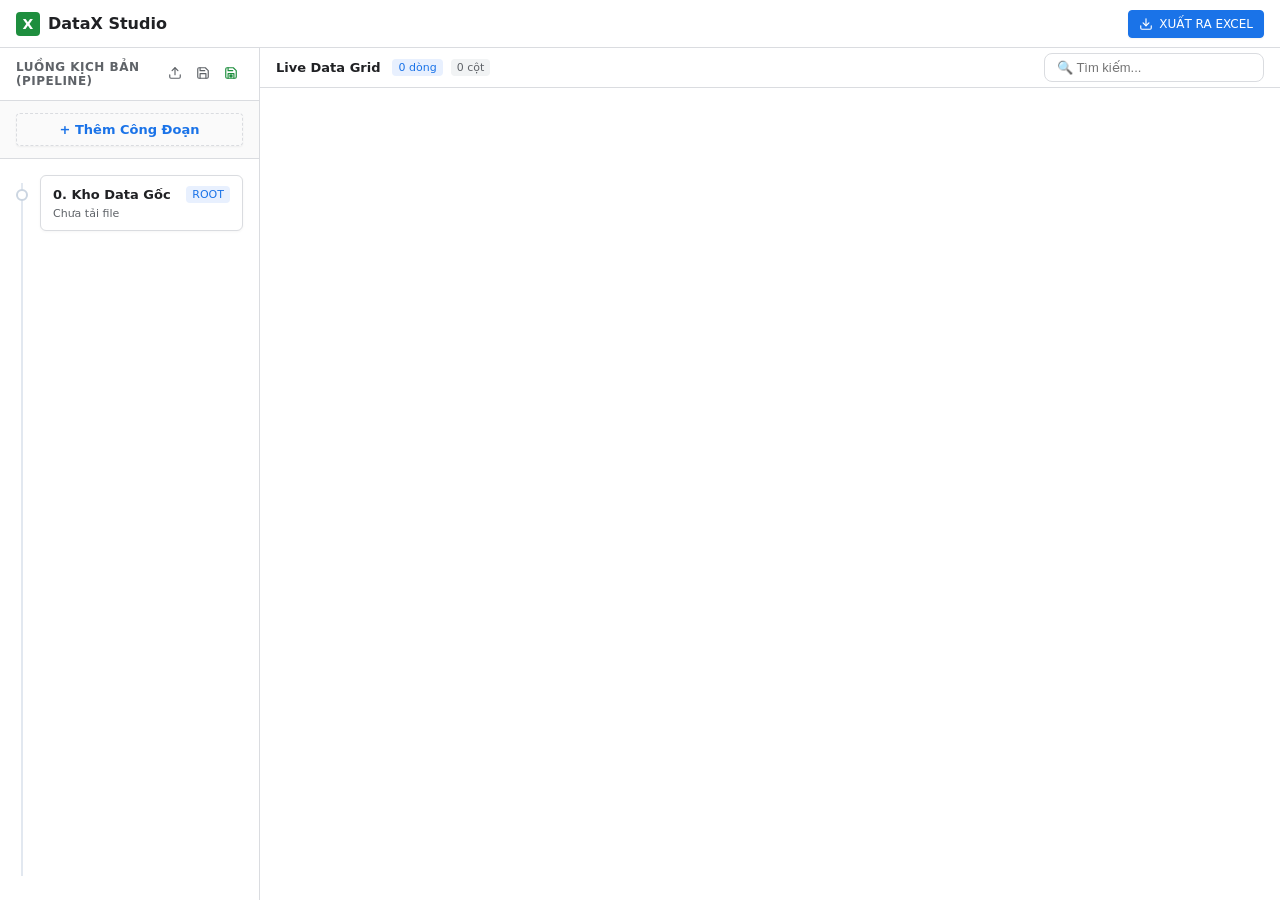
<file: WebApp/index.html>
<!DOCTYPE html>
<html lang="vi">
<head>
    <meta charset="UTF-8">
    <meta name="viewport" content="width=device-width, initial-scale=1.0, maximum-scale=1.0, user-scalable=no, viewport-fit=cover">
    
    <!-- Cho phép chạy Full màn hình trên iOS (Thêm vào Màn hình chính) -->
    <meta name="apple-mobile-web-app-capable" content="yes">
    <meta name="apple-mobile-web-app-status-bar-style" content="black-translucent">
    <meta name="apple-mobile-web-app-title" content="DataX Studio">
    
    <!-- Cho phép chạy Full màn hình trên Android -->
    <meta name="mobile-web-app-capable" content="yes">
    <meta name="theme-color" content="#1a73e8">
    
    <title>DataX Pipeline Studio</title>

    <!-- SheetJS (local) — không cần internet, không lỗi NetworkError -->
    <script src="xlsx.full.min.js"></script>

    <link rel="stylesheet" href="style.css">
    <script src="pipeline-engine.js" defer></script>
    <script src="app-studio.js" defer></script>
</head>
<body class="light-theme">
    <!-- Overlay Loading -->
    <div id="global-loading" class="global-loading hidden">
        <div class="spinner-xl"></div>
        <p id="global-loading-text">Đang xử lý...</p>
    </div>

    <!-- Header -->
    <header class="app-header">
        <div class="brand">
            <div class="logo"></div>
            <h1>DataX Studio</h1>
        </div>
        <div class="header-actions">
            <button class="btn btn-primary btn-sm" id="btn-export-final">
                <svg width="14" height="14" viewBox="0 0 24 24" fill="none" stroke="currentColor" stroke-width="2" stroke-linecap="round" stroke-linejoin="round" style="margin-right: 6px;"><path d="M21 15v4a2 2 0 0 1-2 2H5a2 2 0 0 1-2-2v-4"/><polyline points="7 10 12 15 17 10"/><line x1="12" y1="15" x2="12" y2="3"/></svg>
                XUẤT RA EXCEL
            </button>
        </div>
    </header>

    <div class="app-container">
        <!-- CỘT TRÁI: PIPELINE STEPS -->
        <aside class="sidebar sidebar-left recipe-panel">
            <div class="recipe-header" style="justify-content: space-between; display: flex; align-items: center;">
                <h3>Luồng Kịch Bản (Pipeline)</h3>
                <div style="display:flex; gap: 4px;">
                    <button class="btn-icon" title="Mở Kịch Bản (.json)" id="btn-import-preset">
                        <svg width="14" height="14" viewBox="0 0 24 24" fill="none" stroke="currentColor" stroke-width="2" stroke-linecap="round" stroke-linejoin="round"><path d="M21 15v4a2 2 0 0 1-2 2H5a2 2 0 0 1-2-2v-4"></path><polyline points="17 8 12 3 7 8"></polyline><line x1="12" y1="3" x2="12" y2="15"></line></svg>
                    </button>
                    <button class="btn-icon" title="Lưu Kịch Bản (Chỉ Cấu Hình)" id="btn-export-preset">
                        <svg width="14" height="14" viewBox="0 0 24 24" fill="none" stroke="currentColor" stroke-width="2" stroke-linecap="round" stroke-linejoin="round"><path d="M19 21H5a2 2 0 0 1-2-2V5a2 2 0 0 1 2-2h11l5 5v11a2 2 0 0 1-2 2z"></path><polyline points="17 21 17 13 7 13 7 21"></polyline><polyline points="7 3 7 8 15 8"></polyline></svg>
                    </button>
                    <button class="btn-icon" title="Lưu Kịch Bản ĐẦY ĐỦ (Kèm Toàn Bộ Data Phụ)" id="btn-export-preset-full" style="color: var(--success);">
                        <svg width="14" height="14" viewBox="0 0 24 24" fill="none" stroke="currentColor" stroke-width="2" stroke-linecap="round" stroke-linejoin="round"><path d="M19 21H5a2 2 0 0 1-2-2V5a2 2 0 0 1 2-2h11l5 5v11a2 2 0 0 1-2 2z"></path><polyline points="17 21 17 13 7 13 7 21"></polyline><polyline points="7 3 7 8 15 8"></polyline><circle cx="12" cy="17" r="2" fill="currentColor"/></svg>
                    </button>
                    <input type="file" id="preset-file-input" accept=".json" hidden>
                </div>
            </div>

            <div class="pipeline-steps-wrapper">
                <div class="add-step-wrapper">
                    <button class="btn btn-add w-full text-left" id="btn-add-step">+ Thêm Công Đoạn</button>
                    <div class="dropdown-menu hidden" id="dropdown-add-step">
                        <a href="#" data-action="FILTER">⚡ Lọc Dữ Liệu (Filter)</a>
                        <a href="#" data-action="SORT">↕️ Sắp Xếp Dữ Liệu (Sort)</a>
                        <a href="#" data-action="VLOOKUP">🔗 Trộn Data (VLOOKUP)</a>
                        <a href="#" data-action="GROUP_BY">📊 Gộp Nhóm (Group/Pivot)</a>
                        <a href="#" data-action="FORMULA_BUILDER">🧩 Xây Công Thức (Kéo Thả)</a>
                        <a href="#" data-action="COMPARE">⚖️ So Sánh File (Compare)</a>
                    </div>
                </div>
                <div class="pipeline-steps" id="pipeline-steps">
                    <!-- JS render vào đây -->
                </div>
            </div>
        </aside>

        <!-- CENTER: DATA TABLE (giống test.html) -->
        <main class="main-workspace spreadsheet-panel">
            <div class="table-toolbar">
                <div class="toolbar-left">
                    <h3 class="data-title">Live Data Grid</h3>
                    <div class="info-badges">
                        <span id="preview-row-count" class="badge badge-blue">0 dòng</span>
                        <span id="preview-col-count" class="badge badge-gray">0 cột</span>
                        <div id="preview-mini-loading" class="mini-spinner hidden"></div>
                    </div>
                </div>
                <div class="toolbar-right">
                    <input type="text" id="table-search" placeholder="🔍 Tìm kiếm..." style="padding:6px 12px;border:1px solid var(--border);border-radius:8px;font-size:13px;outline:none;width:220px;">
                </div>
            </div>
            <!-- Col-filter active banner -->
            <div id="col-filter-banner" class="col-filter-banner hidden">
                <svg width="14" height="14" viewBox="0 0 24 24" fill="none" stroke="currentColor" stroke-width="2"><polygon points="22 3 2 3 10 12.46 10 19 14 21 14 12.46 22 3"/></svg>
                <span id="col-filter-banner-text">Đang lọc cột</span>
                <button id="col-filter-save-pipeline" class="col-filter-save-btn" title="Chuyển bộ lọc cột này thành 1 Công Đoạn Lọc chính thức trong Pipeline">⚡ Lưu thành bước Pipeline</button>
                <button id="col-filter-clear-all" class="col-filter-clear-btn">Xóa tất cả bộ lọc cột</button>
            </div>
            <!-- HTML table thuần — không cần thư viện, không lỗi font -->
            <div class="table-wrapper" id="data-table-wrapper">
                <table id="data-table">
                    <thead id="data-thead"></thead>
                    <tbody id="data-tbody"></tbody>
                </table>
            </div>
        </main>
    </div>

    <!-- CONFIG PANEL (overlay) -->
    <aside class="sidebar-right config-panel" id="config-panel">
        <div class="config-header">
            <h3>Bảng Thuộc Tính (Properties)</h3>
            <button id="btn-close-config" title="Đóng" style="background:none;border:none;cursor:pointer;color:var(--text-muted);padding:4px;border-radius:4px;display:flex;align-items:center;">
                <svg width="14" height="14" viewBox="0 0 24 24" fill="none" stroke="currentColor" stroke-width="2.5"><line x1="18" y1="6" x2="6" y2="18"/><line x1="6" y1="6" x2="18" y2="18"/></svg>
            </button>
        </div>
        <div class="config-body">
            <div class="empty-state" id="config-empty">
                <svg width="40" height="40" viewBox="0 0 24 24" fill="none" stroke="#cbd5e1" stroke-width="2" style="margin-bottom: 12px;"><circle cx="12" cy="12" r="3"/><path d="M19.4 15a1.65 1.65 0 0 0 .33 1.82l.06.06a2 2 0 0 1 0 2.83 2 2 0 0 1-2.83 0l-.06-.06a1.65 1.65 0 0 0-1.82-.33 1.65 1.65 0 0 0-1 1.51V21a2 2 0 0 1-2 2 2 2 0 0 1-2-2v-.09A1.65 1.65 0 0 0 9 19.4a1.65 1.65 0 0 0-1.82.33l-.06.06a2 2 0 0 1-2.83 0 2 2 0 0 1 0-2.83l.06-.06a1.65 1.65 0 0 0 .33-1.82 1.65 1.65 0 0 0-1.51-1H3a2 2 0 0 1-2-2 2 2 0 0 1 2-2h.09A1.65 1.65 0 0 0 4.6 9a1.65 1.65 0 0 0-.33-1.82l-.06-.06a2 2 0 0 1 0-2.83 2 2 0 0 1 2.83 0l.06.06a1.65 1.65 0 0 0 1.82.33H9a1.65 1.65 0 0 0 1-1.51V3a2 2 0 0 1 2-2 2 2 0 0 1 2 2v.09a1.65 1.65 0 0 0 1 1.51 1.65 1.65 0 0 0 1.82-.33l.06-.06a2 2 0 0 1 2.83 0 2 2 0 0 1 0 2.83l-.06.06a1.65 1.65 0 0 0-.33 1.82V9a1.65 1.65 0 0 0 1.51 1H21a2 2 0 0 1 2 2 2 2 0 0 1-2 2h-.09a1.65 1.65 0 0 0-1.51 1z"/></svg>
                <p>Chọn một block Công Đoạn ở lề trái<br>để điều chỉnh tuỳ chọn tại đây.</p>
            </div>
            <div id="config-dynamic" class="hidden"></div>
        </div>
    </aside>

    <!-- Excel-style Column Filter Dropdown -->
    <div id="col-filter-dropdown" class="col-filter-dropdown hidden">
        <div class="cfd-header">
            <span id="cfd-col-title" class="cfd-col-title">Cột</span>
            <button class="cfd-close-btn" id="cfd-close-btn" title="Đóng">
                <svg width="12" height="12" viewBox="0 0 24 24" fill="none" stroke="currentColor" stroke-width="2.5"><line x1="18" y1="6" x2="6" y2="18"/><line x1="6" y1="6" x2="18" y2="18"/></svg>
            </button>
        </div>

        <div class="cfd-sort-section">
            <button class="cfd-sort-btn" id="cfd-sort-asc">
                <svg width="13" height="13" viewBox="0 0 24 24" fill="none" stroke="currentColor" stroke-width="2"><path d="M12 19V5M5 12l7-7 7 7"/></svg>
                Sắp xếp Tăng dần (A→Z)
            </button>
            <button class="cfd-sort-btn" id="cfd-sort-desc">
                <svg width="13" height="13" viewBox="0 0 24 24" fill="none" stroke="currentColor" stroke-width="2"><path d="M12 5v14M19 12l-7 7-7-7"/></svg>
                Sắp xếp Giảm dần (Z→A)
            </button>
        </div>

        <div class="cfd-divider"></div>

        <div class="cfd-search-wrap">
            <input type="text" id="cfd-search-input" class="cfd-search-input" placeholder="🔍 Tìm giá trị...">
        </div>

        <div class="cfd-values-header">
            <label class="cfd-checkbox-row cfd-select-all-row">
                <input type="checkbox" id="cfd-check-all" checked>
                <span>(Chọn Tất Cả)</span>
            </label>
        </div>

        <div class="cfd-values-list" id="cfd-values-list">
            <!-- Populated by JS -->
        </div>

        <div class="cfd-footer">
            <button class="cfd-btn cfd-btn-clear" id="cfd-btn-clear">Xóa lọc</button>
            <button class="cfd-btn cfd-btn-ok" id="cfd-btn-ok" title="Lọc hiển thị nhanh trên bảng hiện tại">Lọc xem trước</button>
            <button class="cfd-btn cfd-btn-pipeline" id="cfd-btn-pipeline" title="Lưu bộ lọc cột này thành 1 Công Đoạn Lọc chính thức trong Pipeline">⚡ Lưu Pipeline</button>
        </div>
    </div>

</body>
</html>
</file>
<file: WebApp/style.css>
:root {
    --bg-main: #f8f9fa;
    --bg-panel: #ffffff;
    --bg-header: #ffffff;
    --bg-card: #ffffff;
    --bg-card-hover: #f1f3f4;
    --border: #dadce0;
    --border-table: #e2e8f0;
    --primary: #1a73e8;
    --primary-hover: #174ea6;
    --primary-bg: #e8f0fe;
    --accent: #1e8e3e; 
    --success: #1e8e3e;
    --danger: #d93025;
    --warning: #f29900;
    --text-main: #202124;
    --text-muted: #5f6368;
    --font: 'Inter', system-ui, -apple-system, sans-serif;
    --shadow-sm: 0 1px 2px 0 rgba(60,64,67,0.3), 0 1px 3px 1px rgba(60,64,67,0.15);
}

* { margin: 0; padding: 0; box-sizing: border-box; }

body {
    font-family: var(--font);
    background: var(--bg-main);
    color: var(--text-main);
    height: 100vh;
    overflow: hidden;
    display: flex;
    flex-direction: column;
}

.hidden { display: none !important; }

/* LAYOUT */
.app-header {
    height: 48px;
    background: var(--bg-header);
    border-bottom: 1px solid var(--border);
    display: flex;
    justify-content: space-between;
    align-items: center;
    padding: 0 16px;
    z-index: 100;
}

.brand { display: flex; align-items: center; gap: 8px; }
.logo { width: 24px; height: 24px; background: var(--accent); border-radius: 4px; display:flex; align-items:center; justify-content:center; }
.logo::after { content: 'X'; color: white; font-weight: 700; font-size: 14px;}
.brand h1 { font-size: 16px; font-weight: 600; color: var(--text-main); }

.app-container {
    display: flex;
    flex: 1;
    overflow: hidden;
    width: 100vw;
}
/* Base sidebar */
.sidebar {
    flex-shrink: 0;
    position: relative;
    background: var(--bg-panel);
    display: flex;
    flex-direction: column;
    z-index: 20;
}

/* Left: always visible */
.sidebar-left {
    width: 260px;
    border-right: 1px solid var(--border);
}

/* Right: OVERLAY fixed, không ảnh hưởng layout sheet */
.sidebar-right {
    position: fixed;
    top: 48px;
    right: 0;
    bottom: 0;
    width: 320px;
    z-index: 80;
    background: var(--bg-panel);
    border-left: 1px solid var(--border);
    display: flex;
    flex-direction: column;
    transform: translateX(100%);
    transition: transform 0.2s cubic-bezier(0.4, 0, 0.2, 1),
                box-shadow 0.2s ease;
    box-shadow: none;
    overflow: hidden;
    /* GPU layer riêng — không ảnh hưởng canvas bên dưới */
    will-change: transform;
    isolation: isolate;
    contain: layout style;
}
.sidebar-right.open {
    transform: translateX(0);
    box-shadow: -6px 0 24px rgba(0, 0, 0, 0.1);
}

/* Config header/body không cần min-width */
.sidebar-right .config-header,
.sidebar-right .config-body {
    width: auto;
    min-width: unset;
}


.main-workspace {
    flex: 1;
    min-width: 0;
    display: flex;
    flex-direction: column;
    background: var(--bg-main);
}

/* RECIPE STEPS PANEL */
.recipe-header {
    padding: 12px 16px;
    border-bottom: 1px solid var(--border);
}
.recipe-header h3 {
    font-size: 12px;
    font-weight: 600;
    color: var(--text-muted);
    text-transform: uppercase;
    letter-spacing: 0.5px;
}

.pipeline-steps-wrapper {
    flex: 1;
    display: flex;
    flex-direction: column;
    overflow: hidden;
}

.add-step-wrapper { 
    padding: 12px 16px; 
    position: relative;
    border-bottom: 1px solid var(--border);
    background: #fafafa;
}

.pipeline-steps { 
    flex: 1; 
    overflow-y: auto; 
    display: flex; 
    flex-direction: column; 
    padding: 16px 16px;
    gap: 12px; 
    position: relative;
}

/* Dây chuyền Data line */
.pipeline-steps::before {
    content: '';
    position: absolute;
    left: 21px; /* 16px padding + 5px (half of 10px dot) */
    top: 24px;
    bottom: 24px;
    width: 2px;
    background: #e2e8f0;
    z-index: 1;
}

/* Hiệu ứng dòng chảy Data */
.pipeline-steps.is-calculating::before {
    background: linear-gradient(to bottom, #dbeafe 0%, #3b82f6 50%, #dbeafe 100%);
    background-size: 100% 200%;
    animation: flowData 0.8s linear infinite;
}
@keyframes flowData {
    0% { background-position: 0 0; }
    100% { background-position: 0 100%; }
}

.step-node-container {
    display: flex;
    align-items: flex-start;
    gap: 12px;
    position: relative;
    z-index: 2;
}

.step-dot {
    width: 12px;
    height: 12px;
    border-radius: 50%;
    background: white;
    border: 2px solid #cbd5e1;
    margin-top: 14px;
    flex-shrink: 0;
    transition: all 0.3s;
}

/* Hiệu ứng chớp sáng từng Node */
.pipeline-steps.is-calculating .step-dot {
    border-color: #3b82f6;
    background: white;
    animation: pulseBlink 0.5s infinite alternate;
}
@keyframes pulseBlink {
    0% { box-shadow: 0 0 2px #3b82f6; }
    100% { box-shadow: 0 0 8px #3b82f6, 0 0 0 4px rgba(59, 130, 246, 0.2); background: #3b82f6; }
}

.step-card {
    flex: 1;
    min-width: 0;
    background: var(--bg-card);
    border: 1px solid var(--border);
    border-radius: 6px;
    padding: 10px 12px;
    cursor: pointer;
    transition: all 0.15s;
    display: flex;
    flex-direction: column;
    gap: 4px;
    position: relative;
}
.step-card:hover { border-color: #b1c6d7; background: var(--bg-card-hover); }
.step-card.active { border-color: var(--primary); background: var(--primary-bg); }
.step-node-container.active .step-dot { border-color: var(--primary); background: var(--primary); box-shadow: 0 0 0 3px var(--primary-bg); }
.step-card.disabled { opacity: 0.5; background: #f1f3f4; }
.step-node-container:has(.step-card.disabled) .step-dot { border-color: #e2e8f0; background: #f8fafc; }
.step-title { font-weight: 600; font-size: 13px; display: flex; justify-content: space-between; align-items:center; color: var(--text-main); }
.step-title-text { white-space: nowrap; overflow: hidden; text-overflow: ellipsis; flex: 1; min-width: 0; padding-right: 8px; }
.step-desc { font-size: 11px; color: var(--text-muted); overflow: hidden; text-overflow: ellipsis; white-space: nowrap; }

.step-status { position: absolute; left: 0; top: 0; bottom: 0; width: 3px; background: transparent; }
.step-card.active .step-status { background: var(--primary); }

.step-actions { display: flex; gap: 2px; opacity: 0; pointer-events: none; transition: opacity 0.15s; }
.step-card:hover .step-actions { opacity: 1; pointer-events: auto; }

/* BUTTONS & FORMS */
.btn { border: none; font-family: var(--font); cursor: pointer; border-radius: 4px; font-weight: 500; font-size: 13px; padding: 8px 12px; transition: all 0.1s; display: inline-flex; align-items: center; justify-content: center; background: white; color: var(--text-main); border: 1px solid var(--border);}
.btn:hover { background: #f1f3f4; }

.btn-primary { background: var(--primary); color: white; border-color: var(--primary); }
.btn-primary:hover { background: var(--primary-hover); border-color: var(--primary-hover); }

.btn-add { background: transparent; border: 1px dashed var(--border); color: var(--primary); font-weight: 600;}
.btn-add:hover { background: var(--primary-bg); border-color: var(--primary); }

.btn-sm { padding: 6px 10px; font-size: 12px; }
.btn-icon { width: 24px; height: 24px; padding: 0; background: transparent; color: var(--text-muted); font-size: 14px; border: none;}
.btn-icon:hover { background: rgba(0,0,0,0.05); color: var(--text-main); }
.w-full { width: 100%; }

.form-group { margin-bottom: 12px; }
.form-label { display: block; font-size: 12px; color: var(--text-main); margin-bottom: 4px; font-weight: 500; }
.form-control { width: 100%; background: #ffffff; border: 1px solid var(--border); color: var(--text-main); padding: 8px 10px; border-radius: 4px; font-family: var(--font); outline: none; font-size:13px; transition: border 0.2s;}
.form-control:focus { border-color: var(--primary); box-shadow: inset 0 0 0 1px var(--primary); }
.form-control:read-only { background: #f1f3f4; color:#80868b; }
.row { display: flex; gap: 12px; }
.col { flex: 1; }

/* DROPDOWN */
.dropdown-menu { position: absolute; top: calc(100% - 8px); left: 16px; right: 16px; background: white; border: 1px solid var(--border); border-radius: 4px; padding: 4px 0; box-shadow: var(--shadow-sm); z-index: 50; display: flex; flex-direction: column; }
.dropdown-menu a { color: var(--text-main); text-decoration: none; padding: 8px 16px; font-size: 13px; }
.dropdown-menu a:hover { background: #f1f3f4; }

/* SPREADSHEET MAIN DATA */
.table-toolbar {
    height: 40px;
    background: white;
    border-bottom: 1px solid var(--border);
    display: flex;
    align-items: center;
    padding: 0 16px;
}
.toolbar-left { display: flex; align-items: center; gap: 12px; }
.data-title { font-size: 13px; font-weight: 600; color: var(--text-main); }
.info-badges { display:flex; align-items:center; gap: 8px;}

.badge { padding: 2px 6px; border-radius: 4px; font-size: 11px; font-weight: 500; }
.badge-blue { background: var(--primary-bg); color: var(--primary); }
.badge-gray { background: #f1f3f4; color: var(--text-muted); }

.table-wrapper { 
    flex: 1; 
    overflow: auto; 
    background: white; 
}

.toolbar-right { margin-left: auto; }

/* HTML table — giống test.html */
table { 
    width: max-content;
    min-width: 100%;
    border-collapse: collapse; 
    font-size: 13px;
    font-family: Arial, sans-serif;
    background: white;
}
thead { position: sticky; top: 0; z-index: 2; }
th { 
    background: #2563eb;
    color: white;
    font-weight: 600; 
    padding: 10px 12px;
    text-align: left; 
    border: 1px solid #1d4ed8;
    white-space: nowrap;
    user-select: none;
}
td { 
    padding: 8px 12px;
    border: 1px solid #e5e7eb;
    color: var(--text-main);
    white-space: nowrap;
    min-width: 80px;
}
tr:nth-child(even) td { background: #f9fafb; }
tr:hover td { background: #eff6ff; }
/* contentEditable cell ở ROOT */
td[contenteditable="true"] { cursor: text; outline: none; }
td[contenteditable="true"]:focus { background: #fefce8 !important; box-shadow: inset 0 0 0 2px #facc15; }

/* CONFIG PANELS */
.config-header {
    padding: 12px 16px;
    border-bottom: 1px solid var(--border);
    display: flex;
    justify-content: space-between;
    align-items: center;
}
.config-header h3 {
    font-size: 13px;
    font-weight: 600;
    color: var(--text-main);
}


.config-body {
    flex: 1;
    overflow-y: auto;
    padding: 16px;
}

.config-title { font-size: 15px; font-weight: 600; margin-bottom: 4px; color: var(--primary); }
.config-desc { color: var(--text-muted); font-size: 12px; margin-bottom: 20px; line-height: 1.4; }
.empty-state { display: flex; flex-direction:column; height: 100%; align-items: center; justify-content: center; color: var(--text-muted); font-size: 13px; text-align:center; padding: 20px;}

.box-panel {
    background: #f8f9fa;
    border: 1px solid var(--border);
    border-radius: 6px;
    padding: 12px;
    margin-bottom: 12px;
}

/* FILE UPLOAD DROPZONE */
.pipeline-dropzone { border: 2px dashed var(--primary); border-radius: 6px; padding: 40px 20px; text-align: center; cursor: pointer; transition: all 0.2s; background: var(--primary-bg); color: var(--primary); font-weight: 500;}
.pipeline-dropzone:hover, .pipeline-dropzone.dragover { background: #d2e3fc; border-color: var(--primary-hover); }

/* LOADING SPINNER */
.global-loading { position: fixed; inset: 0; background: rgba(255,255,255,0.8); backdrop-filter: blur(2px); z-index: 9999; display: flex; flex-direction: column; align-items: center; justify-content: center; gap: 16px; }
.spinner-xl { width: 40px; height: 40px; border: 4px solid var(--border-table); border-top-color: var(--primary); border-radius: 50%; animation: spin 0.8s linear infinite; }
.mini-spinner { width: 14px; height: 14px; border: 2px solid var(--border); border-top-color: var(--success); border-radius: 50%; animation: spin 0.8s linear infinite; }
@keyframes spin { 100% { transform: rotate(360deg); } }

/* Filter Tags */
.filter-tag { display: inline-flex; align-items: center; background: white; color: var(--text-main); border: 1px solid var(--border); padding: 4px 8px; border-radius: 4px; font-size: 12px; gap: 6px; margin-right: 6px; margin-bottom: 6px; box-shadow: 0 1px 2px rgba(0,0,0,0.05);}
.filter-tag b { color: var(--primary); font-weight: 600;}
.filter-tag button { background: none; border: none; color: var(--text-muted); cursor: pointer; font-weight: bold; }
.filter-tag button:hover { color: var(--danger); }

/* Custom Scrollbar for Spreadsheet feel */
::-webkit-scrollbar { width: 10px; height: 10px; }
::-webkit-scrollbar-track { background: #f1f1f1; border-left: 1px solid var(--border); border-top: 1px solid var(--border); }
::-webkit-scrollbar-thumb { background: #c1c1c1; border-radius: 10px; border: 2px solid #f1f1f1;}
::-webkit-scrollbar-thumb:hover { background: #a8a8a8; }
/* LOGIC BUILDER UI (IF/THEN) - DENSE MODE */
.logic-card {
    background: #ffffff;
    border: 1px solid #e1e4e8;
    border-left: 4px solid var(--primary);
    border-radius: 4px;
    padding: 10px;
    margin-bottom: 12px;
    box-shadow: 0 1px 3px rgba(0,0,0,0.05);
}
.logic-header {
    display: flex;
    justify-content: space-between;
    align-items: center;
    margin-bottom: 8px;
    padding-bottom: 4px;
    border-bottom: 1px dashed #eee;
}
.logic-rule-number {
    font-size: 10px;
    font-weight: 800;
    color: var(--primary);
    text-transform: uppercase;
    background: var(--primary-bg);
    padding: 1px 6px;
    border-radius: 10px;
}
.logic-condition-item {
    background: #fdfdfd;
    border-radius: 4px;
    padding: 6px;
    margin-bottom: 4px;
    border: 1px solid #f1f3f5;
}
.logic-connector {
    width: 2px;
    background: #eee;
    margin-left: 15px;
    height: 8px;
}
.logic-result-section {
    margin-top: 8px;
    padding: 8px;
    background: #f1fbf3;
    border: 1px solid #d3f9d8;
    border-radius: 4px;
}
.logic-result-label {
    display: flex;
    align-items: center;
    gap: 6px;
    font-size: 11px;
    font-weight: 700;
    color: #2b8a3e;
    margin-bottom: 6px;
}
.logic-else-card {
    background: #fffcf0;
    border: 1px solid #ffe066;
    border-left: 4px solid var(--warning);
    border-radius: 4px;
    padding: 10px;
    margin-top: 16px;
}
.btn-text-only {
    background: transparent;
    border: none;
    color: var(--primary);
    font-size: 11px;
    font-weight: 600;
    padding: 4px 8px;
    cursor: pointer;
    text-decoration: underline;
}
.btn-text-only:hover { color: var(--primary-hover); }
.btn-text-only.danger { color: var(--danger); }
/* SENTENCE-STYLE LOGIC BUILDER */
.logic-keyword {
    font-size: 10px;
    font-weight: 800;
    padding: 2px 6px;
    border-radius: 4px;
    text-transform: uppercase;
    display: inline-block;
    min-width: 45px;
    text-align: center;
}
.kw-if { background: #e8f0fe; color: #1967d2; }
.kw-and-or { background: #fdf2f2; color: #b91c1c; cursor: pointer; }
.kw-then { background: #e6ffed; color: #1e7e34; }

.smart-input-container {
    display: flex;
    align-items: center;
    background: #fff;
    border: 1px solid var(--border);
    border-radius: 4px;
    overflow: hidden;
    height: 28px;
    transition: all 0.2s;
}
.smart-input-container:focus-within {
    border-color: var(--primary);
    box-shadow: 0 0 0 1px var(--primary-bg);
}
.smart-input-container input, 
.smart-input-container select {
    border: none !important;
    height: 100% !important;
    padding: 2px 6px !important;
    font-size: 11px !important;
    outline: none !important;
    flex: 1;
    min-width: 0; /* Prevents flex items from overflowing */
}
.toggle-type-btn {
    width: 28px;
    height: 100%;
    background: #f8f9fa;
    border-left: 1px solid #eee;
    cursor: pointer;
    display: flex;
    align-items: center;
    justify-content: center;
    font-size: 12px;
    color: var(--text-muted);
    transition: all 0.1s;
}
.toggle-type-btn:hover {
    background: #e9ecef;
    color: var(--primary);
}
.toggle-type-btn.active {
    background: var(--primary-bg);
    color: var(--primary);
}

.logic-row-dense {
    display: flex;
    align-items: center;
    gap: 4px;
    margin-bottom: 2px;
    flex-wrap: wrap; /* Allows wrapping on narrow sidebars */
}
.logic-row-dense > * {
    margin-top: 2px;
    margin-bottom: 2px;
}
.logic-item-col { flex: 1.5; min-width: 100px; max-width: 160px; }
.logic-item-op { width: 60px; flex-shrink: 0; }
.logic-item-val { flex: 2; min-width: 100px; }
.logic-card-minimal {
    border: 1px solid #eee;
    border-radius: 6px;
    padding: 8px;
    margin-bottom: 15px;
    background: #fff;
    position: relative;
    box-shadow: 0 1px 2px rgba(0,0,0,0.02);
}
.logic-card-minimal:hover {
    border-color: #d1d5db;
}
.logic-delete-btn {
    position: absolute;
    top: -8px;
    right: -8px;
    width: 22px;
    height: 22px;
    background: #fff;
    border: 1px solid #ddd;
    border-radius: 50%;
    display: flex;
    align-items: center;
    justify-content: center;
    opacity: 0;
    transition: all 0.2s;
    box-shadow: 0 2px 4px rgba(0,0,0,0.1);
    z-index: 10;
}
.logic-card-minimal:hover .logic-delete-btn {
    opacity: 1;
}
.logic-delete-btn:hover {
    background: #fff5f5;
    color: #e03131;
    border-color: #ffc9c9;
}

/* SWITCH TOGGLE */
.switch {
  position: relative;
  display: inline-block;
  width: 32px;
  height: 18px;
  flex-shrink: 0;
}
.switch input { opacity: 0; width: 0; height: 0; }
.slider {
  position: absolute;
  cursor: pointer;
  top: 0; left: 0; right: 0; bottom: 0;
  background-color: #cbd5e1;
  transition: .2s;
  border-radius: 20px;
}
.slider:before {
  position: absolute;
  content: "";
  height: 12px;
  width: 12px;
  left: 3px;
  bottom: 3px;
  background-color: white;
  transition: .2s;
  border-radius: 50%;
}
input:checked + .slider { background-color: var(--primary); }
input:checked + .slider:before { transform: translateX(14px); }

/* ADVANCED PIPELINE 2.5 UI - REFINED */
.filter-logic-container {
    display: flex;
    justify-content: space-between;
    align-items: center;
    background: #f1f3f4;
    padding: 6px 12px;
    border-radius: 6px;
    margin-bottom: 12px;
    border: 1px solid var(--border);
}
.logic-label { font-size: 11px; font-weight: 700; color: var(--text-muted); }
.filter-logic-group {
    display: flex;
    background: #e2e8f0;
    padding: 2px;
    border-radius: 4px;
    gap: 2px;
}
.btn-logic-toggle {
    border: none !important;
    background: transparent !important;
    font-size: 10px !important;
    font-weight: 700 !important;
    padding: 4px 10px !important;
    border-radius: 3px !important;
    color: var(--text-muted) !important;
    cursor: pointer;
    min-width: 60px;
    box-shadow: none !important;
}
.btn-logic-toggle.active {
    background: white !important;
    color: var(--primary) !important;
    box-shadow: 0 1px 2px rgba(0,0,0,0.1) !important;
}

.condition-item {
    border: 1px solid var(--border);
    background: white;
    padding: 8px !important;
    border-radius: 6px;
    margin-bottom: 6px !important;
    position: relative;
}
.condition-item:hover {
    border-color: var(--primary);
    box-shadow: 0 2px 5px rgba(0,0,0,0.05);
}

/* SORT & FILTER ADVANCED STYLES */
.btn-sort-dir-toggle {
    display: inline-flex;
    align-items: center;
    justify-content: center;
    padding: 4px 8px;
    border-radius: 4px;
    font-size: 11px;
    font-weight: 600;
    cursor: pointer;
    transition: all 0.15s ease;
    border: 1px solid var(--border);
    height: 28px;
    user-select: none;
}
.btn-sort-dir-toggle.is-asc {
    background: #eff6ff;
    color: #1d4ed8;
    border-color: #bfdbfe;
}
.btn-sort-dir-toggle.is-asc:hover {
    background: #dbeafe;
}
.btn-sort-dir-toggle.is-desc {
    background: #fef2f2;
    color: #b91c1c;
    border-color: #fecaca;
}
.btn-sort-dir-toggle.is-desc:hover {
    background: #fee2e2;
}

.sort-item {
    border-left: 3px solid var(--primary);
}

/* Table Header Sort & Filter Enhancements */
.grid-header-cell {
    position: relative;
    user-select: none;
    transition: background 0.15s ease;
}
.grid-header-cell:hover {
    background: #1d4ed8 !important;
}
.th-content-wrapper {
    display: flex;
    align-items: center;
    justify-content: space-between;
    gap: 6px;
    width: 100%;
}
.th-title-text {
    flex: 1;
    overflow: hidden;
    text-overflow: ellipsis;
    white-space: nowrap;
}
.header-sort-badge {
    background: rgba(255, 255, 255, 0.25);
    padding: 1px 4px;
    border-radius: 3px;
    font-size: 10px;
    font-weight: bold;
    color: #fff;
    margin-left: 2px;
}
.th-menu-trigger {
    background: rgba(255, 255, 255, 0.15);
    border: none;
    color: white;
    cursor: pointer;
    padding: 2px 4px;
    border-radius: 3px;
    display: flex;
    align-items: center;
    justify-content: center;
    opacity: 0.8;
    transition: opacity 0.15s, background 0.15s;
    flex-shrink: 0;
}
.th-menu-trigger:hover {
    opacity: 1;
    background: rgba(255, 255, 255, 0.35);
}

/* ===== Excel-style Column Filter Dropdown ===== */
@keyframes fadeInMenu {
    from { opacity: 0; transform: translateY(-6px) scale(0.98); }
    to   { opacity: 1; transform: translateY(0) scale(1); }
}
.col-filter-dropdown {
    position: fixed;
    z-index: 2000;
    background: #fff;
    border: 1px solid #d0d7de;
    border-radius: 10px;
    box-shadow: 0 8px 32px rgba(0,0,0,0.18), 0 2px 8px rgba(0,0,0,0.10);
    min-width: 240px;
    max-width: 320px;
    width: 280px;
    display: flex;
    flex-direction: column;
    overflow: hidden;
    animation: fadeInMenu 0.15s ease-out;
    font-size: 13px;
    font-family: inherit;
}
.col-filter-dropdown.hidden { display: none !important; }

.cfd-header {
    display: flex;
    align-items: center;
    justify-content: space-between;
    padding: 9px 12px 8px;
    background: linear-gradient(135deg, #2563eb, #1d4ed8);
    color: #fff;
}
.cfd-col-title {
    font-size: 12px;
    font-weight: 700;
    text-transform: uppercase;
    letter-spacing: 0.4px;
    overflow: hidden;
    text-overflow: ellipsis;
    white-space: nowrap;
    max-width: 200px;
}
.cfd-close-btn {
    background: rgba(255,255,255,0.2);
    border: none;
    color: #fff;
    border-radius: 4px;
    width: 22px;
    height: 22px;
    display: flex;
    align-items: center;
    justify-content: center;
    cursor: pointer;
    flex-shrink: 0;
    transition: background 0.12s;
}
.cfd-close-btn:hover { background: rgba(255,255,255,0.4); }

.cfd-sort-section {
    padding: 5px 6px;
    display: flex;
    flex-direction: column;
    gap: 2px;
    background: #f8faff;
    border-bottom: 1px solid #e8edf4;
}
.cfd-sort-btn {
    display: flex;
    align-items: center;
    gap: 7px;
    background: none;
    border: none;
    cursor: pointer;
    padding: 6px 8px;
    border-radius: 6px;
    font-size: 12px;
    color: #374151;
    text-align: left;
    transition: background 0.12s, color 0.12s;
    width: 100%;
}
.cfd-sort-btn:hover { background: #dbeafe; color: #1d4ed8; }
.cfd-sort-btn.active { background: #eff6ff; color: #1d4ed8; font-weight: 600; }

.cfd-divider { height: 1px; background: #e8edf4; }

.cfd-search-wrap {
    padding: 7px 8px 4px;
    background: #fff;
}
.cfd-search-input {
    width: 100%;
    box-sizing: border-box;
    padding: 5px 10px;
    border: 1px solid #c8d3e0;
    border-radius: 6px;
    font-size: 12px;
    outline: none;
    color: #374151;
    transition: border-color 0.15s, box-shadow 0.15s;
    background: #f9fafb;
}
.cfd-search-input:focus {
    border-color: #2563eb;
    box-shadow: 0 0 0 2px rgba(37,99,235,0.15);
    background: #fff;
}

.cfd-values-header {
    padding: 4px 8px 2px;
    border-bottom: 1px solid #f0f3f7;
    background: #f8faff;
}
.cfd-checkbox-row {
    display: flex;
    align-items: center;
    gap: 7px;
    padding: 3px 4px;
    border-radius: 5px;
    cursor: pointer;
    user-select: none;
    transition: background 0.1s;
    font-size: 12px;
    color: #374151;
}
.cfd-checkbox-row:hover { background: #e8f0fe; }
.cfd-checkbox-row input[type="checkbox"] {
    accent-color: #2563eb;
    width: 14px;
    height: 14px;
    flex-shrink: 0;
    cursor: pointer;
}
.cfd-select-all-row { font-weight: 700; color: #1d4ed8; }

.cfd-values-list {
    overflow-y: auto;
    max-height: 220px;
    padding: 4px 8px;
    display: flex;
    flex-direction: column;
    gap: 1px;
}
.cfd-values-list::-webkit-scrollbar { width: 5px; }
.cfd-values-list::-webkit-scrollbar-thumb { background: #c8d3e0; border-radius: 3px; }
.cfd-values-list::-webkit-scrollbar-track { background: transparent; }

.cfd-value-item {
    display: flex;
    align-items: center;
    gap: 7px;
    padding: 3px 4px;
    border-radius: 5px;
    cursor: pointer;
    user-select: none;
    transition: background 0.1s;
    font-size: 12px;
    color: #374151;
}
.cfd-value-item:hover { background: #e8f0fe; }
.cfd-value-item input[type="checkbox"] {
    accent-color: #2563eb;
    width: 14px;
    height: 14px;
    flex-shrink: 0;
    cursor: pointer;
}
.cfd-value-item .cfd-val-text {
    overflow: hidden;
    text-overflow: ellipsis;
    white-space: nowrap;
    flex: 1;
}
.cfd-val-empty { color: #9ca3af; font-style: italic; }
.cfd-no-match { color: #9ca3af; font-style: italic; font-size: 12px; padding: 8px 4px; text-align: center; }

.cfd-footer {
    display: flex;
    gap: 6px;
    justify-content: flex-end;
    padding: 8px 10px;
    border-top: 1px solid #e8edf4;
    background: #f8faff;
}
.cfd-btn {
    padding: 5px 16px;
    border-radius: 6px;
    font-size: 12px;
    font-weight: 600;
    cursor: pointer;
    border: 1px solid transparent;
    transition: all 0.15s;
}
.cfd-btn-clear {
    background: #fff;
    border-color: #c8d3e0;
    color: #e03e3e;
}
.cfd-btn-clear:hover { background: #fff1f1; border-color: #e03e3e; }
.cfd-btn-ok {
    background: #2563eb;
    color: #fff;
    border-color: #2563eb;
}
.cfd-btn-ok:hover { background: #1d4ed8; }
.cfd-btn-pipeline {
    background: #059669;
    color: #fff;
    border-color: #059669;
}
.cfd-btn-pipeline:hover { background: #047857; }

/* Active filter indicator on header */
.grid-header-cell.has-col-filter .th-menu-trigger {
    background: #fbbf24 !important;
    color: #78350f !important;
    opacity: 1 !important;
}
.grid-header-cell.has-col-filter .th-menu-trigger svg {
    stroke: #78350f;
}

/* Col-filter banner */
.col-filter-banner {
    display: flex;
    align-items: center;
    gap: 8px;
    padding: 6px 14px;
    background: linear-gradient(90deg, #fef9c3, #fef3c7);
    border-bottom: 1px solid #fbbf24;
    font-size: 12px;
    font-weight: 600;
    color: #92400e;
    animation: fadeInMenu 0.2s ease;
}
.col-filter-banner.hidden { display: none !important; }
.col-filter-save-btn {
    margin-left: auto;
    padding: 4px 10px;
    background: #059669;
    border: 1px solid #047857;
    border-radius: 5px;
    color: #fff;
    font-size: 11px;
    font-weight: 700;
    cursor: pointer;
    transition: background 0.12s;
    display: inline-flex;
    align-items: center;
    gap: 4px;
}
.col-filter-save-btn:hover { background: #047857; }
.col-filter-clear-btn {
    padding: 4px 10px;
    background: #fff;
    border: 1px solid #fbbf24;
    border-radius: 5px;
    color: #b45309;
    font-size: 11px;
    font-weight: 700;
    cursor: pointer;
    transition: background 0.12s, color 0.12s;
}
.col-filter-clear-btn:hover { background: #fef3c7; color: #92400e; }

/* =============================================
   SIDEBAR LEFT – always visible, no change
   ============================================= */
.sidebar {
    flex-shrink: 0;
    position: relative;
    background: var(--bg-panel);
    display: flex;
    flex-direction: column;
    z-index: 20;
}

.sidebar-left {
    width: 260px;
    border-right: 1px solid var(--border);
}


.cond-index { font-size: 10px; font-weight: 800; color: #cbd5e1; margin-right: 8px; }
.btn-text-danger {
    background: none;
    border: none;
    color: var(--danger);
    font-size: 11px;
    font-weight: 600;
    cursor: pointer;
    padding: 4px;
}
.btn-text-danger:hover { text-decoration: underline; }

/* Animation cho tính toán */
@keyframes pulseGlow {
    0% { opacity: 0.6; }
    100% { opacity: 1; }
}
.is-calculating .config-title {
    animation: pulseGlow 0.8s infinite alternate;
}

/* ==========================================================================
   UI POLISHING & ENHANCEMENTS
   ========================================================================== */
.btn {
    box-shadow: 0 1px 2px rgba(0,0,0,0.05);
}
.btn:active {
    transform: scale(0.97); /* Micro-interaction khi click */
}
.step-card {
    box-shadow: 0 1px 3px rgba(0,0,0,0.04);
}
.step-card:hover {
    transform: translateY(-1px);
    box-shadow: 0 4px 8px rgba(0,0,0,0.08);
}
.dropdown-menu {
    border-radius: 8px;
    box-shadow: 0 10px 25px rgba(0,0,0,0.1);
    border: 1px solid rgba(0,0,0,0.05);
    overflow: hidden;
}
.config-panel {
    border-top-left-radius: 12px;
    border-bottom-left-radius: 12px;
}

/* ==========================================================================
   MOBILE & LANDSCAPE RESPONSIVE OPTIMIZATIONS
   ========================================================================== */

/* Chung cho màn hình nhỏ gọn */
@media screen and (max-width: 900px) {
    .sidebar-left { width: 220px; }
    .app-header { height: 44px; padding: 0 12px; }
    .sidebar-right { top: 44px; width: 320px; max-width: 85vw; border-radius: 0; }
    .brand h1 { font-size: 14px; }
    /* Thanh cuộn mỏng hơn cho mobile */
    ::-webkit-scrollbar { width: 6px; height: 6px; }
    ::-webkit-scrollbar-thumb { border-radius: 6px; border: none; }
    #table-search { width: 140px !important; }
    
    /* Chống Zoom tự động trên iPhone/Safari bằng cách ép font-size 16px */
    input, select, textarea, [contenteditable="true"] {
        font-size: 16px !important;
    }
}

/* Ưu tiên tối ưu cực mạnh cho Màn hình NGANG (Landscape) - Chiều cao bị giới hạn */
@media screen and (max-width: 950px) and (orientation: landscape) {
    .app-header { height: 36px; }
    .logo { width: 20px; height: 20px; }
    .logo::after { font-size: 12px; }
    .brand h1 { display: none; } /* Ẩn tên app đi để nhường chỗ cho nút Hành động */
    
    .sidebar-right {
        top: 36px;
        width: 360px; /* Cần rộng ngang để bấm công thức dễ */
        max-width: 60vw; /* Không che khuất quá nhiều lưới bên trái */
        box-shadow: -4px 0 16px rgba(0,0,0,0.15);
    }
    
    /* Thu hẹp Sidebar trái lại một chút */
    .sidebar-left { width: 200px; }
    
    /* Ép padding dọc nhỏ lại để tiết kiệm chiều cao */
    .recipe-header { padding: 6px 12px; }
    .add-step-wrapper { padding: 8px 12px; }
    .pipeline-steps { padding: 8px 12px; gap: 8px; }
    
    /* Tối ưu khoảng trống trong bảng Config */
    .config-header { padding: 8px 12px; }
    .config-body { padding: 12px; }
    .box-panel { padding: 10px; margin-bottom: 8px; }
    .config-desc { margin-bottom: 10px; font-size: 11px; line-height: 1.3; }
    
    .form-control { padding: 6px 8px; font-size: 12px; }
    .form-label { margin-bottom: 2px; }
    
    /* Lưới Data cũng ép nhỏ lại */
    .table-toolbar { height: 32px; padding: 0 12px; }
    th { padding: 6px 8px; font-size: 11px; }
    td { padding: 6px 8px; font-size: 12px; }
    
    /* Ô Editor công thức */
    #fb-formula-editor { padding: 6px !important; min-height: 50px !important; }
}

/* Cho màn hình DỌC (Portrait) - Mobile */
@media screen and (max-width: 600px) and (orientation: portrait) {
    .app-container {
        flex-direction: column;
    }
    .sidebar-left {
        width: 100%;
        height: 45vh; /* Luồng kịch bản chiếm nửa trên */
        border-right: none;
        border-bottom: 1px solid var(--border);
    }
    .sidebar-right {
        top: 0; /* Đẩy sát lên trên cùng để full màn hình */
        width: 100vw; /* Overlay Config Panel tràn màn hình */
        max-width: 100vw;
        border-radius: 0;
        z-index: 200; /* Đè lên trên cả app-header */
    }
}
</file>
